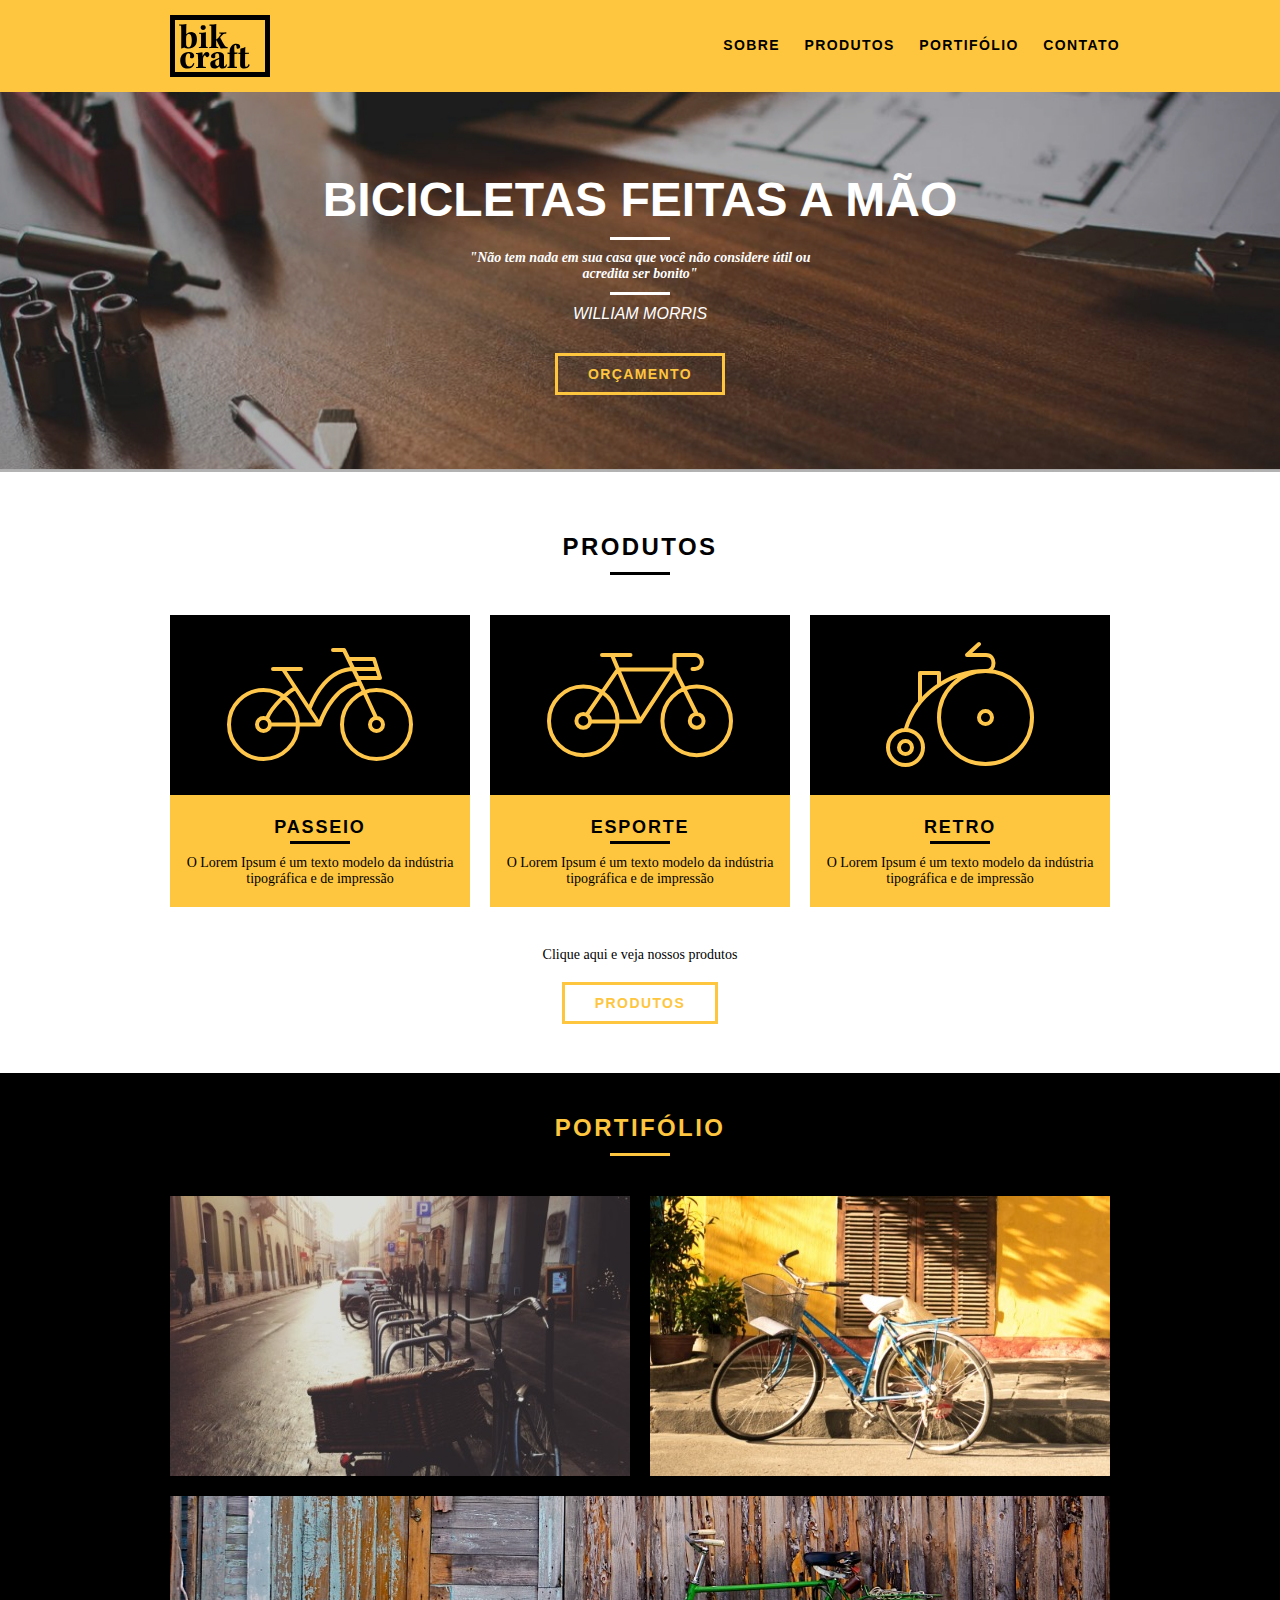
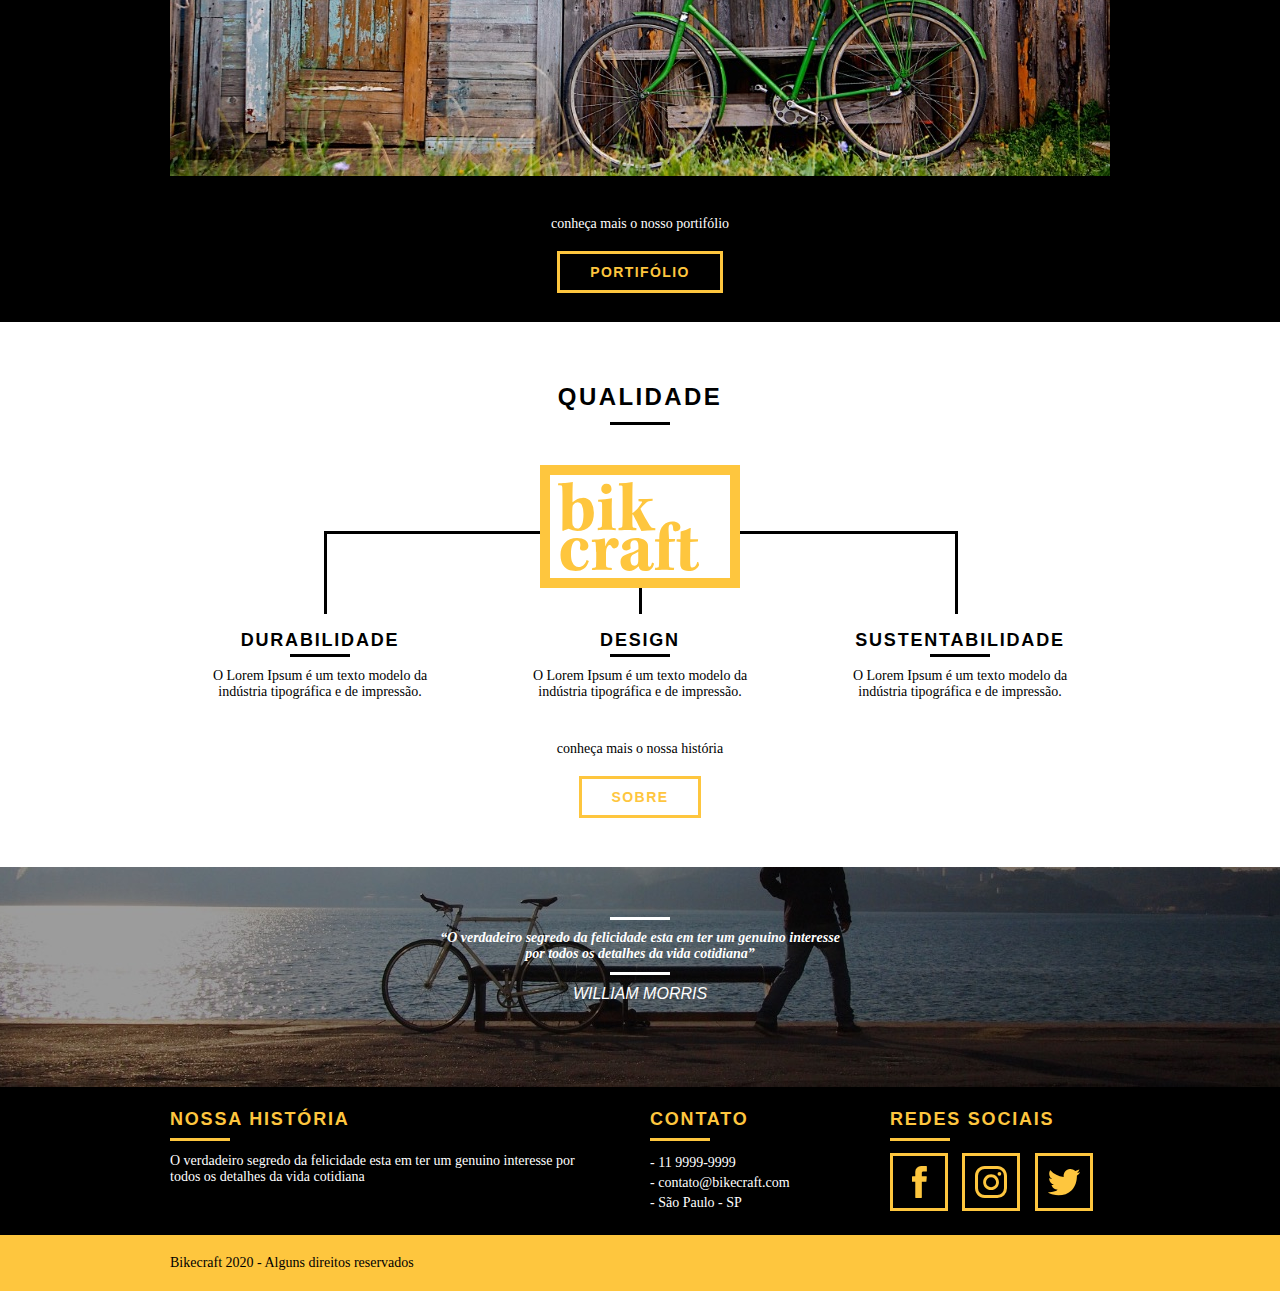
<file: index.html>
<!DOCTYPE html>
<html lang="pt-br">

<head>
  <meta charset="UTF-8">
  <meta name="viewport" content="width=device-width, initial-scale=1.0">
  <title>Bikecraft</title>
  <link rel="stylesheet" href="css/normalize.css">
  <link rel="stylesheet" href="css/reset.css">
  <link rel="stylesheet" href="css/grid.css">
  <link rel="stylesheet" href="css/style.css">
  <link rel="stylesheet" href="css/responsivo.css">
</head>

<body>

  <header class="header">
    <div class="container">
      <a href="index.html" class="grid-4">
        <img src="img/logo.svg" alt="Bikecraft">
      </a>
      <nav class="header_menu" class="grid-12">
        <ul>
          <li><a href="sobre.html">Sobre</a></li>
          <li><a href="produtos.html">Produtos</a></li>
          <li><a href="portfolio.html">Portifólio</a></li>
          <li><a href="contato.html">Contato</a></li>
        </ul>
      </nav>
    </div>
  </header>

  <section class="introducao">
    <div class="container">
      <h1>Bicicletas feitas a mão</h1>
      <blockquote class="coach-externo">
        <p>"Não tem nada em sua casa que você não considere útil ou acredita ser bonito"</p>
        <cite>WILLIAM MORRIS</cite>
      </blockquote>
      <a href="produtos.html" class="btn">ORÇAMENTO</a>
    </div>
  </section>

  <section class="produtos container">
    <h2 class="subtitulo"> Produtos </h2>
    <ul class="produtos_lista">
      <li class="grid-1-3">
        <div class="produtos_icone">
          <img src="img/produtos/passeio.svg" alt="Bikecraft passeio">
        </div>
        <h3>Passeio</h3>
        <p>O Lorem Ipsum é um texto modelo da indústria tipográfica e de impressão</p>
      </li>

      <li class="grid-1-3">
        <div class="produtos_icone">
          <img src="img/produtos/esporte.svg" alt="Bikecraft esporte">
        </div>
        <h3>Esporte</h3>
        <p>O Lorem Ipsum é um texto modelo da indústria tipográfica e de impressão</p>
      </li>

      <li class="grid-1-3">
        <div class="produtos_icone">
          <img src="img/produtos/retro.svg" alt="Bikecraft retro">
        </div>
        <h3>retro</h3>
        <p>O Lorem Ipsum é um texto modelo da indústria tipográfica e de impressão</p>
      </li>
    </ul>
    <div class="call">
      <p>Clique aqui e veja nossos produtos</p>
      <a href="produtos.html" class="btn btn-preto">Produtos</a>
    </div>
  </section>
  <!-- Fim Produtos -->
  <section class="portifolio">
    <div class="container">
      <h2 class="subtitulo">Portifólio</h2>
      <ul class="portifolio_lista">
        <li class="grid-8"><img src="img/portfolio/retro.jpg" alt="Bicicleta retrô"></li>
        <li class="grid-8"><img src="img/portfolio/passeio.jpg" alt="Bicicleta passeio"></li>
        <li class="grid-16"><img src="img/portfolio/esporte.jpg" alt="Bicicleta esporte"></li>
      </ul>
      <div class="call">
        <p>conheça mais o nosso portifólio</p>
        <a href="portfolio.html" class="btn">Portifólio</a>
      </div>
    </div>
  </section>
  <!-- Fim portifólio -->

  <section class="qualidade container">
    <h2 class="subtitulo">Qualidade </h2>
    <img src="img/bikcraft-qualidade.svg" alt="Bikecraft">
    <ul class="qualidade_lista">
      <li class="grid-1-3">
        <h3>Durabilidade</h3>
        <p>O Lorem Ipsum é um texto modelo da indústria tipográfica e de impressão. </p>
      </li>
      <li class="grid-1-3">
        <h3>Design</h3>
        <p>O Lorem Ipsum é um texto modelo da indústria tipográfica e de impressão. </p>
      </li>
      <li class="grid-1-3">
        <h3>Sustentabilidade</h3>
        <p>O Lorem Ipsum é um texto modelo da indústria tipográfica e de impressão. </p>
      </li>
    </ul>
    <div class="call">
      <p>conheça mais o nossa história</p>
      <a href="sobre.html" class="btn btn-preto">Sobre</a>
    </div>
  </section>
  <!-- Fim qualidade -->
  <section class="quebra">
    <blockquote class="container coach-externo">
      <p>“O verdadeiro segredo da felicidade esta em ter um genuino interesse por todos os detalhes da vida cotidiana”</p>
      <cite>WILLIAM MORRIS</cite>
    </blockquote>
  </section>

  <footer>
    <div class="footer">
      <div class="container">

        <div class="grid-8 footer_historia">
          <h3>Nossa História</h3>
          <p>O verdadeiro segredo da felicidade esta em ter um genuino interesse por todos os detalhes da vida cotidiana</p>
        </div>

        <div class="grid-4 footer_contato">
          <h3>Contato</h3>
          <ul>
            <li>- 11 9999-9999</li>
            <li>- contato@bikecraft.com</li>
            <li>- São Paulo - SP</li>
          </ul>
        </div>

        <div class="grid-4 footer_redes">
          <h3>Redes Sociais</h3>
          <ul>
            <li><a href="http://facebook.com" target="_blank"><img src="img/redes-sociais/facebook.svg" alt="facebook"></a></li>
            <li><a href="http://instagram.com" target="_blank"><img src="img/redes-sociais/instagram.svg" alt="instagram"></a></li>
            <li><a href="http://twitter.com" target="_blank"><img src="img/redes-sociais/twitter.svg" alt="twitter"></a></li>
          </ul>
        </div>
      </div>
    </div>

    <div class="copy">
      <div class="container">
        <p class="grid-16">Bikecraft 2020 - Alguns direitos reservados</p>
      </div>
    </div>
  </footer>
</body>

</html>
</file>
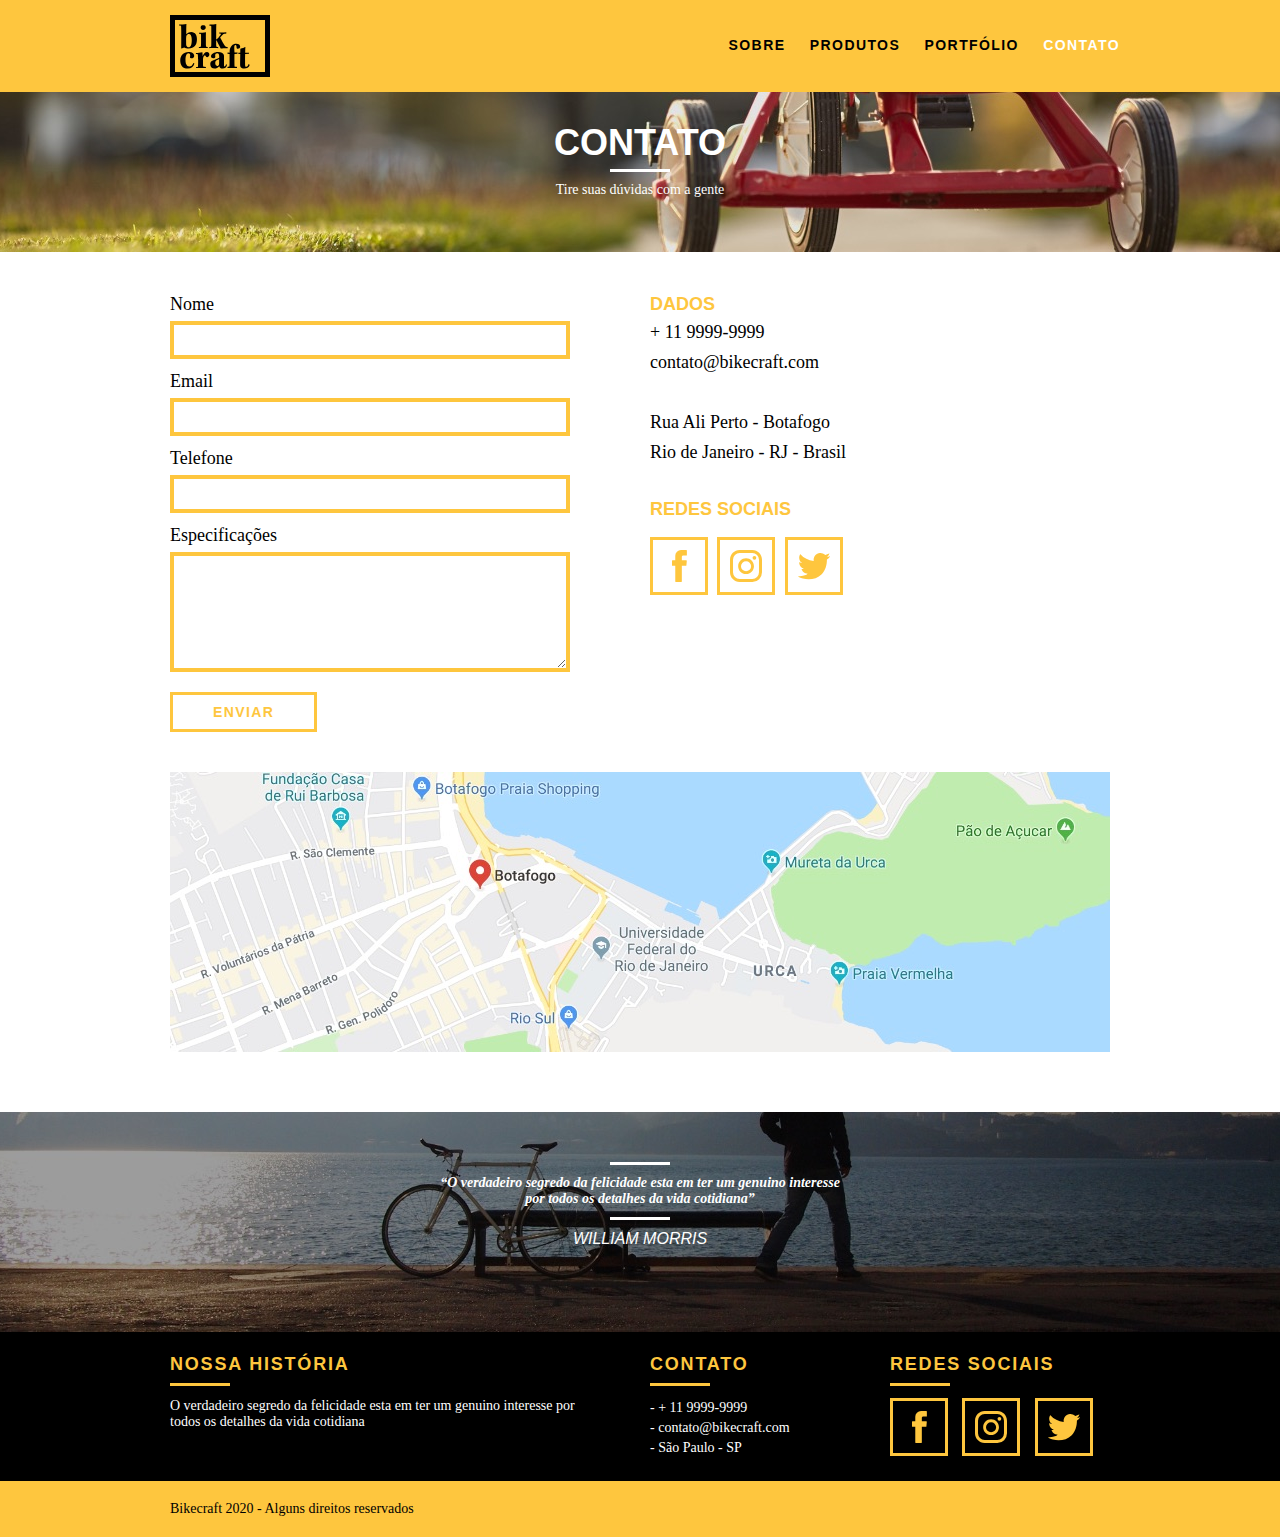
<file: contato.html>
<!DOCTYPE html>
<html lang="pt-br">

<head>
  <meta charset="UTF-8">
  <meta name="viewport" content="width=device-width, initial-scale=1.0">
  <title>Bikecraft - Contato</title>
  <link rel="stylesheet" href="css/normalize.css">
  <link rel="stylesheet" href="css/reset.css">
  <link rel="stylesheet" href="css/grid.css">
  <link rel="stylesheet" href="css/style.css">
  <link rel="stylesheet" href="css/contato.css">
  <link rel="stylesheet" href="css/responsivo.css">
</head>

<body>
  <header class="header">
    <div class="container">
      <a href="index.html" class="grid-4">
        <img src="img/logo.svg" alt="Bikecraft">
      </a>
      <nav class="header_menu" class="grid-12">
        <ul>
          <li><a href="sobre.html">Sobre</a></li>
          <li><a href="produtos.html">Produtos</a></li>
          <li><a href="portfolio.html">Portfólio</a></li>
          <li><a href="contato.html" class="menu_ativo">Contato</a></li>
        </ul>
      </nav>
    </div>
  </header>

  <section class="introducao_interna interna_contato">
    <div class="container">
      <h1>Contato</h1>
      <p>Tire suas dúvidas com a gente</p>
    </div>
  </section>

  <section class="contato container">
    <form id="form_orcamento" class="contato_form grid-8" action="">
      <label for="nome">Nome</label>
      <input type="text" id="nome">

      <label for="email">Email</label>
      <input type="text" id="email">

      <label for="telefone">Telefone</label>
      <input type="tel" id="telefone" pattern="[0-9]{3}-[0-9]{2}-[0-9]{3}">

      <label for="espec">Especificações</label>
      <textarea name="" id="espec" cols="30" rows="10"></textarea>

      <button type="submit" class="btn btn-preto">Enviar</button>
    </form>

    <div class="contato_dados grid-8">
      <h3>Dados</h3>
      <span>+ 11 9999-9999</span>
      <span>contato@bikecraft.com</span>
      <span>Rua Ali Perto - Botafogo </span>
      <span>Rio de Janeiro - RJ - Brasil </span>
      <h3>Redes Sociais</h3>
      <ul>
        <li><a href="http://facebook.com" target="_blank"><img src="img/redes-sociais/facebook.svg" alt="facebook"></a></li>
        <li><a href="http://instagram.com" target="_blank"><img src="img/redes-sociais/instagram.svg" alt="instagram"></a></li>
        <li><a href="http://twitter.com" target="_blank"><img src="img/redes-sociais/twitter.svg" alt="twitter"></a></li>
      </ul>
    </div>
    </div>
  </section>

  <section class="container contato_mapa">
    <a href="http://google.com" target="_blank" class="grid-16"> <img src="img/endereco-bikcraft.jpg" alt="Endereço da Bikecraft"></a>
  </section>

  <!--  -->
  <section class="quebra">
    <blockquote class="coach-externo container">
      <p>“O verdadeiro segredo da felicidade esta em ter um genuino interesse por todos os detalhes da vida cotidiana”</p>
      <cite>WILLIAM MORRIS</cite>
    </blockquote>
  </section>

  <footer>
    <div class="footer">
      <div class="container">

        <div class="grid-8 footer_historia">
          <h3>Nossa História</h3>
          <p>O verdadeiro segredo da felicidade esta em ter um genuino interesse por todos os detalhes da vida cotidiana</p>
        </div>

        <div class="grid-4 footer_contato">
          <h3>Contato</h3>
          <ul>
            <li>- + 11 9999-9999</li>
            <li>- contato@bikecraft.com</li>
            <li>- São Paulo - SP</li>
          </ul>
        </div>

        <div class="grid-4 footer_redes">
          <h3>Redes Sociais</h3>
          <ul>
            <li><a href="http://facebook.com" target="_blank"><img src="img/redes-sociais/facebook.svg" alt="facebook"></a></li>
            <li><a href="http://instagram.com" target="_blank"><img src="img/redes-sociais/instagram.svg" alt="instagram"></a></li>
            <li><a href="http://twitter.com" target="_blank"><img src="img/redes-sociais/twitter.svg" alt="twitter"></a></li>
          </ul>
        </div>
      </div>
    </div>

    <div class="copy">
      <div class="container">
        <p class="grid-16">Bikecraft 2020 - Alguns direitos reservados</p>
      </div>
    </div>
  </footer>
</body>

</html>
</file>
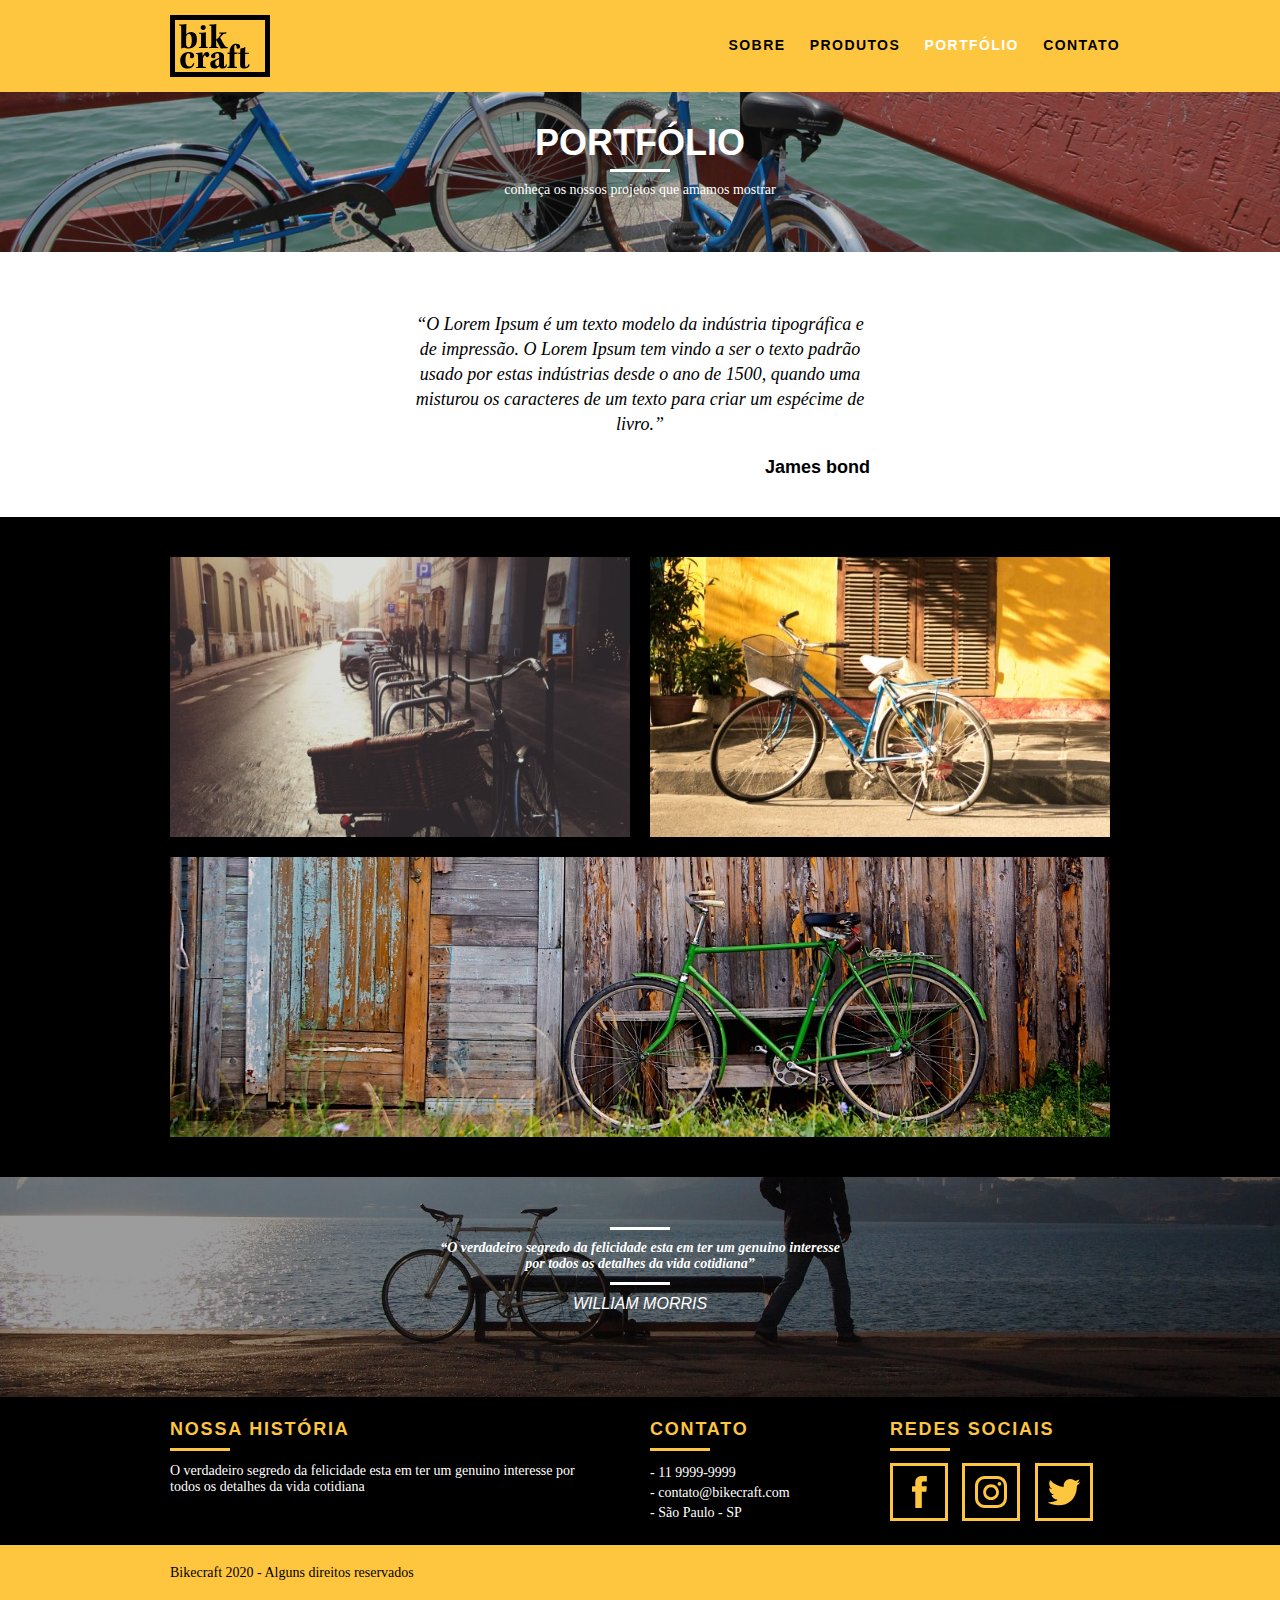
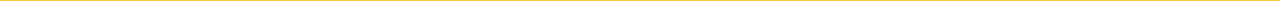
<file: portfolio.html>
<!DOCTYPE html>
<html lang="pt-br">

<head>
  <meta charset="UTF-8">
  <meta name="viewport" content="width=device-width, initial-scale=1.0">
  <title>Bikecraft - Portifólio</title>
  <link rel="stylesheet" href="css/normalize.css">
  <link rel="stylesheet" href="css/reset.css">
  <link rel="stylesheet" href="css/grid.css">
  <link rel="stylesheet" href="css/style.css">
  <link rel="stylesheet" href="css/portfolio.css">
</head>

<body>
  <header class="header">
    <div class="container">
      <a href="index.html" class="grid-4">
        <img src="img/logo.svg" alt="Bikecraft">
      </a>
      <nav class="header_menu" class="grid-12">
        <ul>
          <li><a href="sobre.html">Sobre</a></li>
          <li><a href="produtos.html">Produtos</a></li>
          <li><a href="portfolio.html" class="menu_ativo">Portfólio</a></li>
          <li><a href="contato.html">Contato</a></li>
        </ul>
      </nav>
    </div>
  </header>

  <section class="introducao_interna interna_portifolio">
    <div class="container">
      <h1>Portfólio</h1>
      <p>conheça os nossos projetos que amamos mostrar</p>
    </div>
  </section>
  <section class="container">
    <blockquote class="quote_clientes">
      <p>“O Lorem Ipsum é um texto modelo da indústria tipográfica e de impressão. O Lorem Ipsum tem vindo a ser o texto padrão usado por estas indústrias desde o ano de 1500, quando uma misturou os caracteres de um texto para criar um espécime de livro.”</p>
      <cite>James bond</cite>
    </blockquote>
  </section>

  <section class="portifolio">
    <div class="container">
      <ul class="portifolio_lista">
        <li class="grid-8"><img src="img/portfolio/retro.jpg" alt="Bicicleta retrô"></li>
        <li class="grid-8"><img src="img/portfolio/passeio.jpg" alt="Bicicleta passeio"></li>
        <li class="grid-16"><img src="img/portfolio/esporte.jpg" alt="Bicicleta esporte"></li>
      </ul>
  </section>

  <section class="quebra">
    <blockquote class="coach-externo container">
      <p>“O verdadeiro segredo da felicidade esta em ter um genuino interesse por todos os detalhes da vida cotidiana”</p>
      <cite>WILLIAM MORRIS</cite>
    </blockquote>
  </section>

  <footer>
    <div class="footer">
      <div class="container">

        <div class="grid-8 footer_historia">
          <h3>Nossa História</h3>
          <p>O verdadeiro segredo da felicidade esta em ter um genuino interesse por todos os detalhes da vida cotidiana</p>
        </div>

        <div class="grid-4 footer_contato">
          <h3>Contato</h3>
          <ul>
            <li>- 11 9999-9999</li>
            <li>- contato@bikecraft.com</li>
            <li>- São Paulo - SP</li>
          </ul>
        </div>

        <div class="grid-4 footer_redes">
          <h3>Redes Sociais</h3>
          <ul>
            <li><a href="http://facebook.com" target="_blank"><img src="img/redes-sociais/facebook.svg" alt="facebook"></a></li>
            <li><a href="http://instagram.com" target="_blank"><img src="img/redes-sociais/instagram.svg" alt="instagram"></a></li>
            <li><a href="http://twitter.com" target="_blank"><img src="img/redes-sociais/twitter.svg" alt="twitter"></a></li>
          </ul>
        </div>
      </div>
    </div>

    <div class="copy">
      <div class="container">
        <p class="grid-16">Bikecraft 2020 - Alguns direitos reservados</p>
      </div>
    </div>
  </footer>
</body>

</html>
</file>
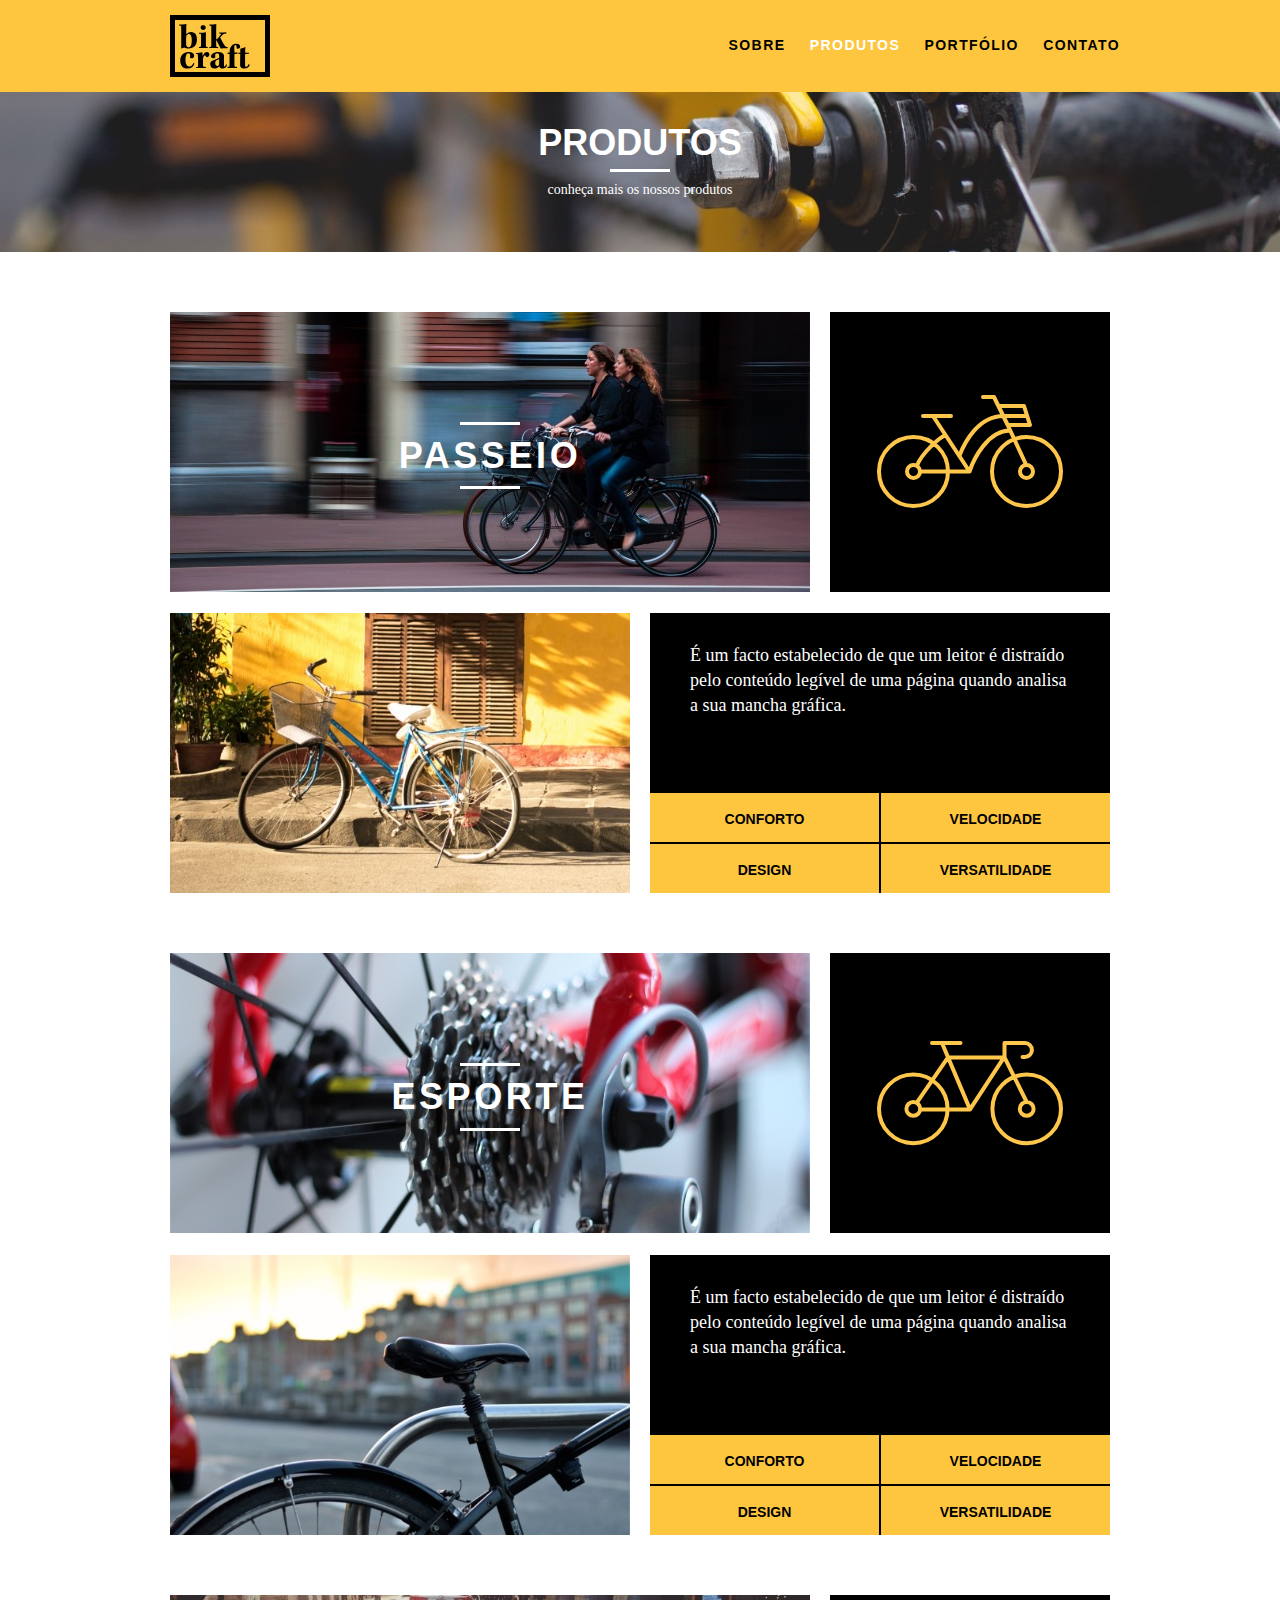
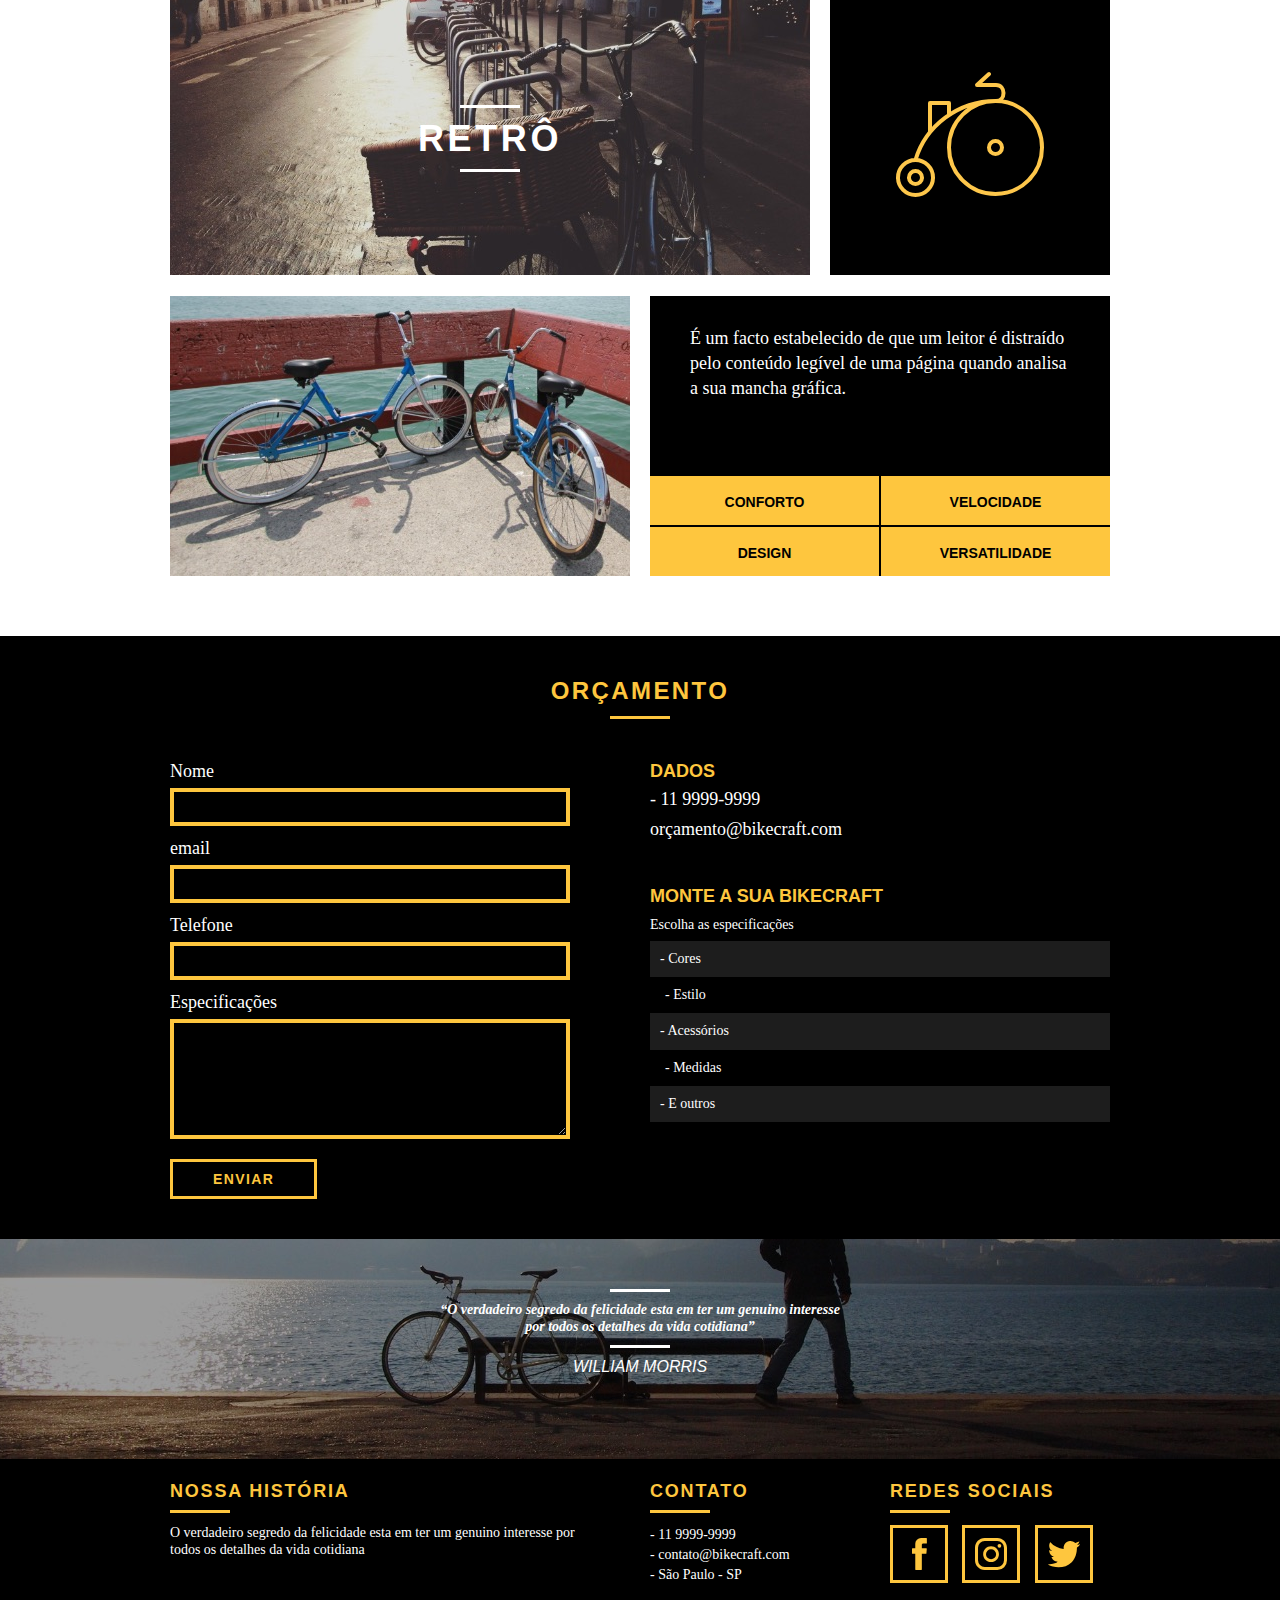
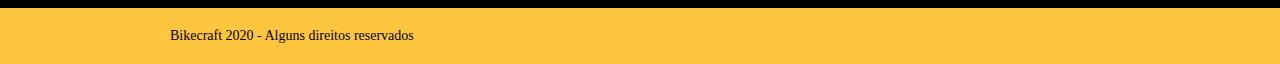
<file: produtos.html>
<!DOCTYPE html>
<html lang="pt-br">

<head>
  <meta charset="UTF-8">
  <meta name="viewport" content="width=device-width, initial-scale=1.0">
  <title>Bikecraft - Produtos</title>
  <link rel="stylesheet" href="css/normalize.css">
  <link rel="stylesheet" href="css/reset.css">
  <link rel="stylesheet" href="css/grid.css">
  <link rel="stylesheet" href="css/style.css">
  <link rel="stylesheet" href="css/produtos.css">
  <link rel="stylesheet" href="css/responsivo.css">
</head>

<body>
  <header class="header">
    <div class="container">
      <a href="index.html" class="grid-4">
        <img src="img/logo.svg" alt="Bikecraft">
      </a>
      <nav class="header_menu" class="grid-12">
        <ul>
          <li><a href="sobre.html">Sobre</a></li>
          <li><a href="produtos.html" class="menu_ativo">Produtos</a></li>
          <li><a href="portfolio.html">Portfólio</a></li>
          <li><a href="contato.html">Contato</a></li>
        </ul>
      </nav>
    </div>
  </header>

  <section class="introducao_interna interna_produtos">
    <div class="container">
      <h1>Produtos</h1>
      <p>conheça mais os nossos produtos</p>
    </div>
  </section>
  <section class="container produto_item">
    <div class="grid-11"><img src="img/produtos/bikcraft-passeio-1.jpg" alt="Bikecraft passeio">
      <h2>Passeio</h2>
    </div>
    <div class="grid-5 produto_icone"><img src="img/produtos/passeio.svg" alt="Passeio icone">
    </div>
    <div class="grid-8">
      <img src="img/produtos/bikcraft-passeio-2.jpg" alt="Bikecraft passeio">
    </div>
    <div class="grid-8 produto_info">
      <p>É um facto estabelecido de que um leitor é distraído pelo conteúdo legível de uma página quando analisa a sua mancha gráfica.</p>
      <ul>
        <li>conforto</li>
        <li>velocidade</li>
        <li>Design</li>
        <Li>Versatilidade</Li>
      </ul>
    </div>
  </section>
  <!--  -->
  <section class="container produto_item">
    <div class="grid-11"><img src="img/produtos/bikcraft-esporte-1.jpg" alt="Bikecraft esporte">
      <h2>Esporte</h2>
    </div>
    <div class="grid-5 produto_icone"><img src="img/produtos/esporte.svg" alt="Esporte icone">
    </div>
    <div class="grid-8">
      <img src="img/produtos/bikcraft-esporte-2.jpg" alt="Bikecraft esporte">
    </div>
    <div class="grid-8 produto_info">
      <p>É um facto estabelecido de que um leitor é distraído pelo conteúdo legível de uma página quando analisa a sua mancha gráfica.</p>
      <ul>
        <li>conforto</li>
        <li>velocidade</li>
        <li>Design</li>
        <Li>Versatilidade</Li>
      </ul>
    </div>
  </section>

  <section class="container produto_item">
    <div class="grid-11"><img src="img/produtos/bikcraft-retro-1.jpg" alt="Bikecraft retrô">
      <h2>Retrô</h2>
    </div>
    <div class="grid-5 produto_icone"><img src="img/produtos/retro.svg" alt="Retrô icone">
    </div>
    <div class="grid-8">
      <img src="img/produtos/bikcraft-retro-2.jpg" alt="Bikecraft Retrô">
    </div>
    <div class="grid-8 produto_info">
      <p>É um facto estabelecido de que um leitor é distraído pelo conteúdo legível de uma página quando analisa a sua mancha gráfica.</p>
      <ul>
        <li>conforto</li>
        <li>velocidade</li>
        <li>Design</li>
        <Li>Versatilidade</Li>
      </ul>
    </div>
  </section>
  <section class="orcamento">
    <div class="container">
      <h2 class="subtitulo">Orçamento</h2>
      <form id="form_orcamento" class="form grid-8" action="">
        <label for="nome">Nome</label>
        <input type="text" id="nome">

        <label for="email">email</label>
        <input type="text" id="email">

        <label for="telefone">Telefone</label>
        <input type="" id="telefone">

        <label for="espec">Especificações</label>
        <textarea name="" id="espec" cols="30" rows="10"></textarea>

        <button type="submit" class="btn">Enviar</button>

      </form>

      <div class="orcamento_dados grid-8">
        <h3>Dados</h3>
        <span>- 11 9999-9999</span>
        <span class="email">orçamento@bikecraft.com</span>
        <h3>Monte a sua Bikecraft</h3>
        <p>Escolha as especificações</p>
        <ul>
          <li>- Cores</li>
          <li>- Estilo</li>
          <li>- Acessórios </li>
          <li>- Medidas</li>
          <Li>- E outros</Li>
        </ul>
      </div>
    </div>

  </section>

  <section class="quebra">
    <blockquote class="coach-externo container">
      <p>“O verdadeiro segredo da felicidade esta em ter um genuino interesse por todos os detalhes da vida cotidiana”</p>
      <cite>WILLIAM MORRIS</cite>
    </blockquote>
  </section>

  <footer>
    <div class="footer">
      <div class="container">

        <div class="grid-8 footer_historia">
          <h3>Nossa História</h3>
          <p>O verdadeiro segredo da felicidade esta em ter um genuino interesse por todos os detalhes da vida cotidiana</p>
        </div>

        <div class="grid-4 footer_contato">
          <h3>Contato</h3>
          <ul>
            <li>- 11 9999-9999</li>
            <li>- contato@bikecraft.com</li>
            <li>- São Paulo - SP</li>
          </ul>
        </div>

        <div class="grid-4 footer_redes">
          <h3>Redes Sociais</h3>
          <ul>
            <li><a href="http://facebook.com" target="_blank"><img src="img/redes-sociais/facebook.svg" alt="facebook"></a></li>
            <li><a href="http://instagram.com" target="_blank"><img src="img/redes-sociais/instagram.svg" alt="instagram"></a></li>
            <li><a href="http://twitter.com" target="_blank"><img src="img/redes-sociais/twitter.svg" alt="twitter"></a></li>
          </ul>
        </div>
      </div>
    </div>

    <div class="copy">
      <div class="container">
        <p class="grid-16">Bikecraft 2020 - Alguns direitos reservados</p>
      </div>
    </div>
  </footer>
</body>

</html>
</file>
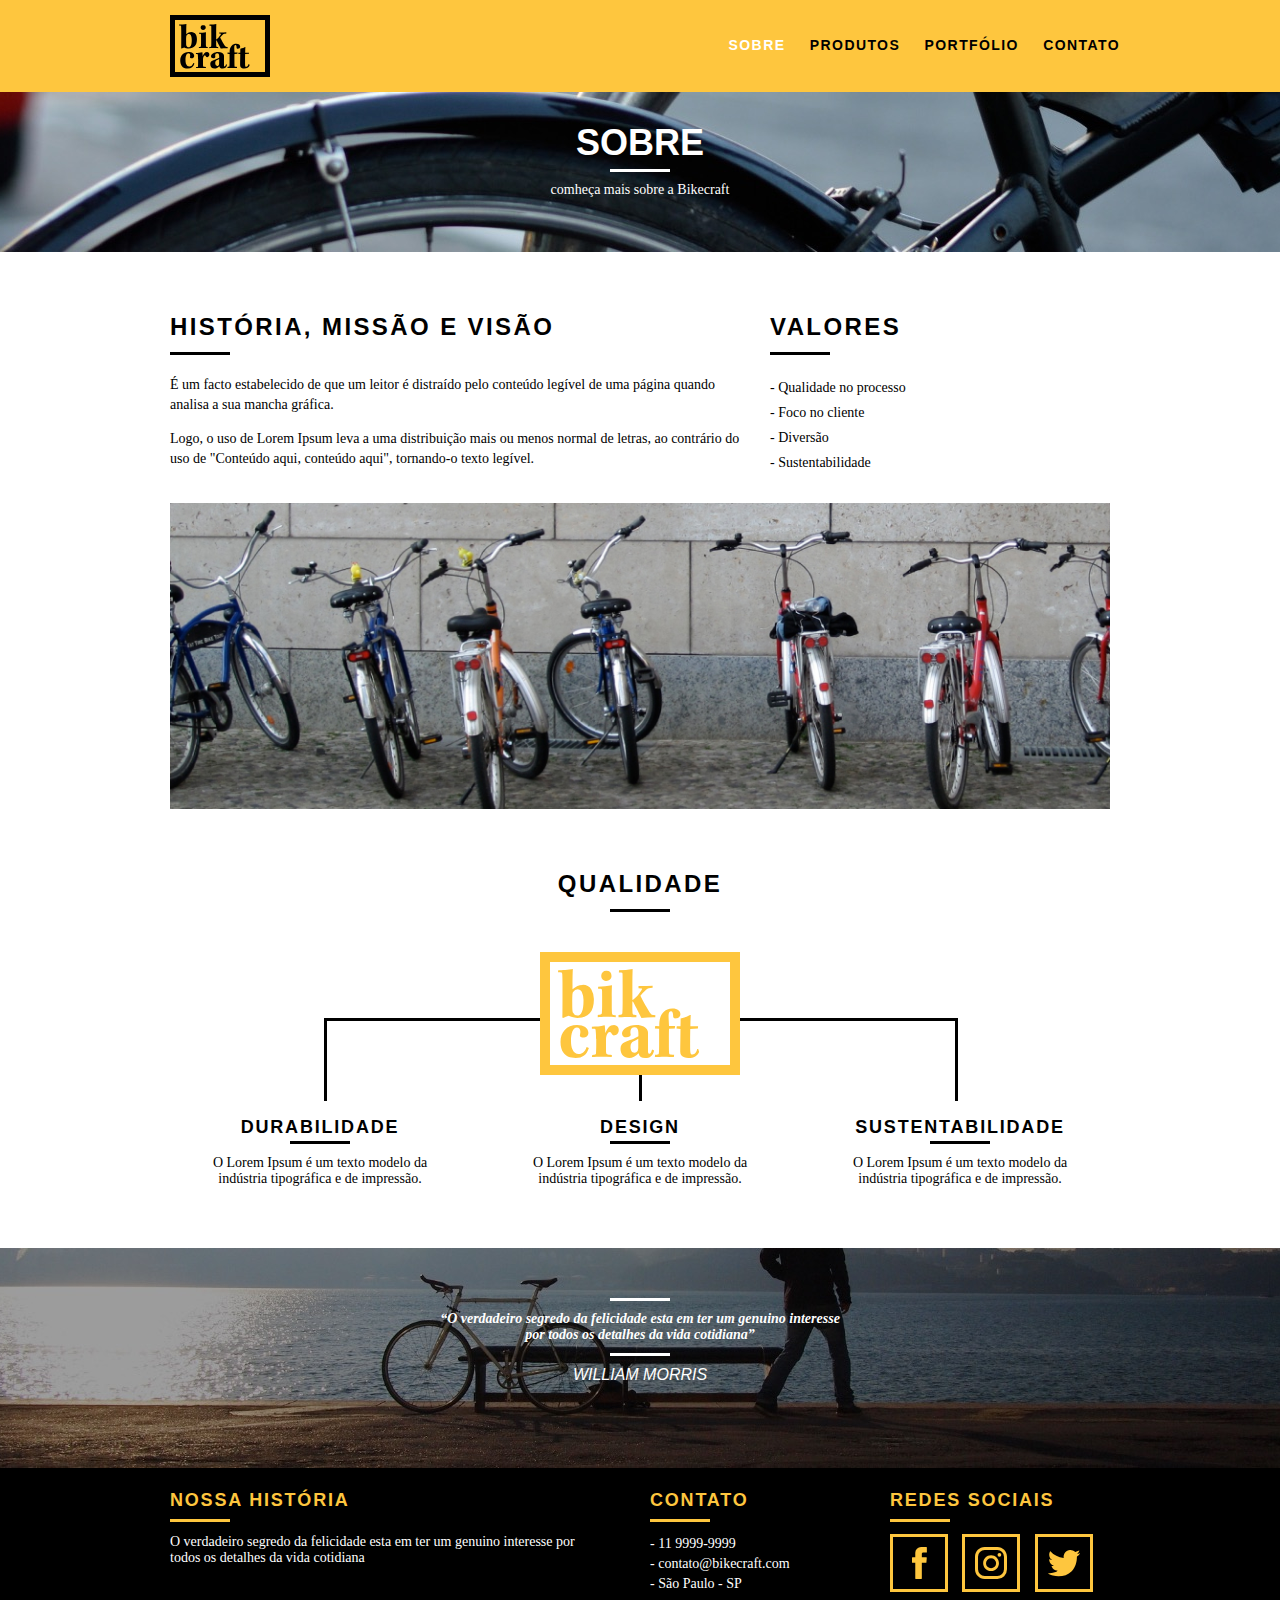
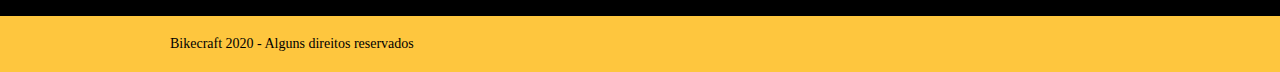
<file: sobre.html>
<!DOCTYPE html>
<html lang="pt-br">

<head>
  <meta charset="UTF-8">
  <meta name="viewport" content="width=device-width, initial-scale=1.0">
  <title>Bikecraft - Sobre</title>
  <link rel="stylesheet" href="css/normalize.css">
  <link rel="stylesheet" href="css/reset.css">
  <link rel="stylesheet" href="css/grid.css">
  <link rel="stylesheet" href="css/style.css">
  <link rel="stylesheet" href="css/sobre.css">
  <link rel="stylesheet" href="css/responsivo.css">
</head>

<body>
  <header class="header">
    <div class="container">
      <a href="index.html" class="grid-4">
        <img src="img/logo.svg" alt="Bikecraft">
      </a>
      <nav class="header_menu" class="grid-12">
        <ul>
          <li><a href="sobre.html" class="menu_ativo">Sobre</a></li>
          <li><a href="produtos.html">Produtos</a></li>
          <li><a href="portfolio.html">Portfólio</a></li>
          <li><a href="contato.html">Contato</a></li>
        </ul>
      </nav>
    </div>
  </header>

  <section class="introducao_interna interna_sobre">
    <div class="container">
      <h1>Sobre</h1>
      <p>comheça mais sobre a Bikecraft</p>
    </div>
  </section>
  <section class="missao_sobre">
    <div class="container">
      <div class="grid-10">
        <h2 class="subtitulo-interno">História, Missão e Visão</h2>
        <p>É um facto estabelecido de que um leitor é distraído pelo conteúdo legível de uma página quando analisa a sua mancha gráfica. </p>
        <p>Logo, o uso de Lorem Ipsum leva a uma distribuição mais ou menos normal de letras, ao contrário do uso de "Conteúdo aqui, conteúdo aqui", tornando-o texto legível.</p>
      </div>
      <div class="grid-6">
        <h2 class="subtitulo-interno"> Valores </h2>
        <ul>
          <li>- Qualidade no processo</li>
          <li>- Foco no cliente</li>
          <li>- Diversão</li>
          <li>- Sustentabilidade</li>
        </ul>
      </div>
      <div class="grid-16 foto-equipe">
        <img src="img/equipe-bikecraft.jpg" alt="Equipe Bikecraft">
      </div>

    </div>
  </section>

  <section class="qualidade container">
    <h2 class="subtitulo">Qualidade </h2>
    <img src="img/bikcraft-qualidade.svg" alt="Bikecraft">
    <ul class="qualidade_lista">
      <li class="grid-1-3">
        <h3>Durabilidade</h3>
        <p>O Lorem Ipsum é um texto modelo da indústria tipográfica e de impressão. </p>
      </li>
      <li class="grid-1-3">
        <h3>Design</h3>
        <p>O Lorem Ipsum é um texto modelo da indústria tipográfica e de impressão. </p>
      </li>
      <li class="grid-1-3">
        <h3>Sustentabilidade</h3>
        <p>O Lorem Ipsum é um texto modelo da indústria tipográfica e de impressão. </p>
      </li>
    </ul>
  </section>

  <!-- Fim qualidade -->
  <section class="quebra">
    <blockquote class="coach-externo container">
      <p>“O verdadeiro segredo da felicidade esta em ter um genuino interesse por todos os detalhes da vida cotidiana”</p>
      <cite>WILLIAM MORRIS</cite>
    </blockquote>
  </section>

  <footer>
    <div class="footer">
      <div class="container">

        <div class="grid-8 footer_historia">
          <h3>Nossa História</h3>
          <p>O verdadeiro segredo da felicidade esta em ter um genuino interesse por todos os detalhes da vida cotidiana</p>
        </div>

        <div class="grid-4 footer_contato">
          <h3>Contato</h3>
          <ul>
            <li>- 11 9999-9999</li>
            <li>- contato@bikecraft.com</li>
            <li>- São Paulo - SP</li>
          </ul>
        </div>

        <div class="grid-4 footer_redes">
          <h3>Redes Sociais</h3>
          <ul>
            <li><a href="http://facebook.com" target="_blank"><img src="img/redes-sociais/facebook.svg" alt="facebook"></a></li>
            <li><a href="http://instagram.com" target="_blank"><img src="img/redes-sociais/instagram.svg" alt="instagram"></a></li>
            <li><a href="http://twitter.com" target="_blank"><img src="img/redes-sociais/twitter.svg" alt="twitter"></a></li>
          </ul>
        </div>
      </div>
    </div>

    <div class="copy">
      <div class="container">
        <p class="grid-16">Bikecraft 2020 - Alguns direitos reservados</p>
      </div>
    </div>
  </footer>
</body>

</html>
</file>
<file: css/grid.css>
*,
*:before,
*:after {
  -webkit-box-sizing: border-box;
  -moz-box-sizing: border-box;
  box-sizing: border-box;
}

.container {
  width: 960px;
  margin: 0 auto;
  padding: 0px;
  position: relative;
}

.container:after,
.container:before {
  content: " ";
  display: table;
}

.container:after {
  clear: both;
}

.grid-1,
.grid-2,
.grid-3,
.grid-4,
.grid-5,
.grid-6,
.grid-7,
.grid-8,
.grid-9,
.grid-10,
.grid-11,
.grid-12,
.grid-13,
.grid-14,
.grid-15,
.grid-16,
.grid-1-3 {
  float: left;
  margin-left: 10px;
  margin-right: 10px;
}

.grid-1 {
  width: 40px;
}
.grid-2 {
  width: 100px;
}
.grid-3 {
  width: 160px;
}
.grid-4 {
  width: 220px;
}
.grid-5 {
  width: 280px;
}
.grid-6 {
  width: 340px;
}
.grid-7 {
  width: 400px;
}
.grid-8 {
  width: 460px;
}
.grid-9 {
  width: 520px;
}
.grid-10 {
  width: 580px;
}
.grid-11 {
  width: 640px;
}
.grid-12 {
  width: 700px;
}
.grid-13 {
  width: 760px;
}
.grid-14 {
  width: 820px;
}
.grid-15 {
  width: 880px;
}
.grid-16 {
  width: 940px;
}
.grid-1-3 {
  width: 300px;
}

@media only screen and (min-width: 788px) and (max-width: 979px) {
  .container {
    width: 768px;
  }

  .grid-1 {
    width: 28px;
  }
  .grid-2 {
    width: 76px;
  }
  .grid-3 {
    width: 124px;
  }
  .grid-4 {
    width: 172px;
  }
  .grid-5 {
    width: 220px;
  }
  .grid-6 {
    width: 268px;
  }
  .grid-7 {
    width: 316px;
  }
  .grid-8 {
    width: 364px;
  }
  .grid-9 {
    width: 412px;
  }
  .grid-10 {
    width: 460px;
  }
  .grid-11 {
    width: 508px;
  }
  .grid-12 {
    width: 556px;
  }
  .grid-13 {
    width: 604px;
  }
  .grid-14 {
    width: 652px;
  }
  .grid-15 {
    width: 700px;
  }
  .grid-16 {
    width: 748px;
  }
  .grid-1-3 {
    width: 236px;
  }
}
@media only screen and (max-width: 787px) {
  .container {
    width: 300px;
  }

  .grid-1,
  .grid-2,
  .grid-3,
  .grid-4,
  .grid-5,
  .grid-6,
  .grid-7,
  .grid-8,
  .grid-9,
  .grid-10,
  .grid-11,
  .grid-12,
  .grid-13,
  .grid-14,
  .grid-15,
  .grid-16,
  .grid-1-3 {
    width: 300px;
    margin: 0 0 20px 0;
    float: none;
  }
}
</file>
<file: css/style.css>
/* Estilos gerais */
body {
  font-family: Arial, Helvetica, sans-serif;
}
p {
  font-family: Georgia, "Times New Roman", serif;
  font-size: 14px;
}
img {
  display: block;
  max-width: 100%;
}

.btn {
  border: 3px solid #fec63e;
  padding: 10px 30px;
  color: #fec63e;
  font-size: 14px;
  line-height: 20px;
  text-transform: uppercase;
  letter-spacing: 0.1em;
  font-weight: bold;
}

.btn:hover {
  color: #fff;
  border-color: #fff;
}
.btn-preto:hover {
  color: #000;
  border-color: #000;
}

.subtitulo {
  font-size: 24px;
  font-weight: bold;
  line-height: 30px;
  letter-spacing: 0.1em;
  color: #000;
  text-transform: uppercase;
  text-align: center;
  margin-bottom: 40px;
}

.subtitulo:after {
  content: "";
  display: block;
  width: 60px;
  height: 3px;
  background: #000;
  margin: 10px auto;
}
.subtitulo-interno {
  font-size: 24px;
  font-weight: bold;
  line-height: 30px;
  letter-spacing: 0.1em;
  color: #000;
  text-transform: uppercase;
  margin-bottom: 20px;
}

.subtitulo-interno:after {
  content: "";
  display: block;
  width: 60px;
  height: 3px;
  background: #000;
  margin: 10px 0;
}
.call p {
  padding-bottom: 10px;
}
/* Header */
.header {
  top: 0%;
  position: fixed;
  width: 100%;
  background-color: #fec63e;
  padding: 15px 0;
  z-index: 10;
}

.header_menu {
  text-align: right;
}

.header_menu ul li {
  display: inline-block;
  margin-left: 20px;
  margin-top: 20px;
}

.header_menu ul li a {
  color: #000;
  font-weight: bold;
  text-transform: uppercase;
  letter-spacing: 0.1em;
  font-size: 14px;
  line-height: 20px;
  padding: 10px 0;
}
.header_menu ul li a:hover {
  color: #fff;
}
.header_menu ul li a.menu_ativo {
  color: #fff;
}
/* Introdução interna */
.introducao_interna {
  width: 100%;
  margin-top: 92px;
  height: 160px;
  text-align: center;
  color: #fff;
  padding-top: 30px;
}
.introducao_interna h1 {
  font-size: 36px;
  color: white;
  font-weight: bold;
  text-transform: uppercase;
}
.introducao_interna h1:after {
  content: "";
  display: block;
  width: 60px;
  height: 3px;
  background: #fff;
  margin: 6px auto 10px auto;
}
/* Introdução  principal*/

.introducao {
  width: 100%;
  height: 380px;
  background: url("../img/bg-intro.jpg") no-repeat center;
  background-size: cover;
  margin-top: 92px;
  text-align: center;
  padding-top: 80px;
}

.introducao h1 {
  font-size: 48px;
  color: white;
  font-weight: bold;
  text-transform: uppercase;
}

.coach-externo {
  max-width: 360px;
  margin: 0 auto;
  color: white;
  margin-bottom: 40px;
  display: flex;
  flex-direction: column;
  align-items: center;
}

.coach-externo p {
  font-style: italic;
  font-weight: bold;
  text-align: center;
}
.coach-externo p:before {
  content: "";
  display: block;
  width: 60px;
  height: 3px;
  background: #fff;
  margin: 10px auto;
}
.coach-externo p:after {
  content: "";
  display: block;
  width: 60px;
  height: 3px;
  background: #fff;
  margin: 10px auto;
}
.coach-externo blockquote cite {
  font-style: normal;
  font-weight: bold;
  font-size: 14px;
  letter-spacing: 0.1em;
  text-align: center;
}

/* produtos */

.produtos {
  padding: 60px 0px;
}

.produtos_lista li {
  background: #fec63e;
  text-align: center;
}
.produtos_lista li h3 {
  font-weight: bold;
  font-size: 18px;
  line-height: 25px;
  text-transform: uppercase;
  letter-spacing: 0.1em;
  margin-top: 20px;
}
.produtos_lista li h3:after {
  content: "";
  display: block;
  width: 60px;
  height: 3px;
  background: #000;
  margin: 1px auto;
}
.produtos_lista li p {
  padding: 10px 10px 20px 10px;
}
.produtos_icone {
  background: #000;
  padding: 20px 50px;
}

.call {
  text-align: center;
  padding-top: 40px;
  clear: both;
}
.call p {
  margin-bottom: 20px;
}

/* Portifolio */
.portifolio {
  width: 100%;
  background: #000;
  padding: 40px 0;
}
.portifolio .subtitulo {
  color: #fec63e;
}
.portifolio .subtitulo:after {
  background-color: #fec63e;
  content: "";
  display: block;
  width: 60px;
  height: 3px;
  margin: 10px auto;
}

.portifolio_lista li:last-child {
  margin-top: 20px;
}

.portifolio .call p {
  color: #fff;
}

/* Qualidade */

.qualidade {
  padding: 60px 0;
}
.qualidade:after {
  content: "";
  width: 634px;
  height: 83px;
  display: block;
  background: url("../img/linhas.svg") no-repeat center;
  position: absolute;
  top: 209px;
  right: 162px;
  z-index: -1;
}
.qualidade img {
  margin: 0 auto;
}
.qualidade_lista {
  padding-top: 20px;
  overflow: hidden;
  /* clear fix */
}
.qualidade_lista p {
  padding-top: 10px;
}
.qualidade_lista li {
  text-align: center;
  padding: 0 40px;
}
.qualidade_lista li h3 {
  font-weight: bold;
  font-size: 18px;
  line-height: 25px;
  text-transform: uppercase;
  letter-spacing: 0.1em;
  margin-top: 20px;
}
.qualidade_lista li h3:after {
  content: "";
  display: block;
  width: 60px;
  height: 3px;
  background: #000;
  margin: 1px auto;
}

/* Quebra */
.quebra {
  width: 100%;
  height: 220px;
  background: url("../img/bg-footer.jpg") no-repeat center;
  background-size: cover;
  padding-top: 40px;
}
.quebra .coach-externo {
  max-width: 400px;
}
/* footer */
.footer {
  width: 100%;
  background: #000;
  color: #fff;
  padding: 20px 0;
}

.footer h3 {
  font-size: 18px;
  line-height: 25px;
  color: #fec63e;
  text-transform: uppercase;
  font-weight: bold;
  letter-spacing: 0.1em;
}

.footer h3:after {
  content: "";
  display: block;
  width: 60px;
  height: 3px;
  background-color: #fec63e;
  margin: 6px 0 12px 0;
}
.footer_historia {
  padding-right: 40px;
}

.footer_contato ul li {
  font-size: 14px;
  line-height: 20px;
  font-family: Georgia, "Times New Roman", Times, serif;
}

.footer_redes ul li {
  display: inline-block;
  margin-right: 10px;
}
.footer_redes ul li a {
  border: 3px solid #fec63e;
  display: block;
  padding: 10px;
}
.footer_redes ul li a:hover {
  border-color: #fff;
}

.copy {
  width: 100%;
  background-color: #fec63e;
  padding: 20px 0px;
}
</file>
<file: css/responsivo.css>
/* Estilo para tablet */
@media only screen and (min-width: 788px) and (max-width: 979px) {
}

/* Estilo para smartphone */
@media only screen and (max-width: 787px) {
  /* Header */
  .header {
    position: relative;
    padding-bottom: 10px;
  }
  .header img {
    margin: 0 auto 10px;
  }
  .header_menu {
    text-align: center;
  }

  .header_menu ul li {
    margin: 3px;
  }
  .header_menu ul li a {
    border: 4px solid #000;
    width: 140px;
    display: block;
    float: left;
  }

  .header_menu ul li a:hover {
    border-color: #fff;
  }
  .header_menu ul li a.menu_ativo {
    color: #fff;
    border-color: #fff;
  }
  /* Introdução */
  .introducao {
    margin-top: 0px;
    padding-top: 20px;
    background: url("../img/bg-mobile.jpg") no-repeat center;
    background-size: cover;
  }
  /* Introdução interna */
  .introducao_interna {
    margin-top: 0px;
  }
}

/* Sobre */
.missao_sobre p {
  font-size: 14px;
  line-height: 20px;
  padding-right: 0px;
}
.missao_sobre ul li {
  font-size: 14px;
  line-height: 25px;
}
</file>
<file: css/contato.css>
.interna_contato {
  background: url("../img/bg-contato.jpg") no-repeat center;
  background-size: cover;
}
/* Orçamento */
.contato {
  padding: 40px 0;
}
.contato_form {
  padding-right: 60px;
}
.contato_form label {
  display: block;
  font-family: Georgia, "Times New Roman", Times, serif;
  font-size: 18px;
  line-height: 25px;
  margin-bottom: 4px;
}
.contato_form input {
  display: block;
  width: 100%;
  border: 4px solid #fec63e;
  background: none;
  padding: 7px 10px;
  outline: none;
  font-size: 14px;
  font-family: Georgia, "Times New Roman", Times, serif;
  margin-bottom: 10px;
}
.contato_form textarea {
  display: block;
  width: 100%;
  height: 120px;
  border: 4px solid #fec63e;
  background: none;
  padding: 7px 10px;
  outline: none;
  font-size: 14px;
  font-family: Georgia, "Times New Roman", Times, serif;
  margin-bottom: 20px;
}

.contato_form button {
  background: none;
  padding: 7px 40px;
}

.contato_dados {
  color: ;
}
.contato_dados h3 {
  font-size: 18px;
  line-height: 25px;
  text-transform: uppercase;
  color: #fec63e;
  font-weight: bold;
}

.contato_dados span {
  display: block;
  font-size: 18px;
  font-family: Georgia, "Times New Roman", Times, serif;
  line-height: 30px;
}
.contato_dados span:nth-last-of-type(odd) {
  margin-bottom: 30px;
}

.contato_dados p {
  margin: 8px 0;
}
.contato_dados ul li {
  font-family: Georgia, "Times New Roman", Times, serif;
  font-size: 14px;
  padding: 5px 0px;
}

.contato_dados ul li:nth-child(odd) {
  padding: ;
}
.contato_dados ul {
  margin-top: 10px;
}
.contato_dados ul li {
  display: inline-block;
  margin-right: 5px;
}
.contato_dados ul li a {
  border: 3px solid #fec63e;
  display: block;
  padding: 10px;
}
.contato_dados ul li a:hover {
  border-color: #000;
}

.contato_mapa {
  margin-bottom: 60px;
}
</file>
<file: css/portfolio.css>
.interna_portifolio {
  background: url("../img/bg-port.jpg") no-repeat center;
  background-size: cover;
}

.quote_clientes {
  padding: 60px 0;
  max-width: 460px;
  margin: 0 auto;
}
.quote_clientes p {
  font-family: Georgia, "Times New Roman", Times, serif;
  text-align: center;
  font-size: 18px;
  line-height: 25px;
  font-style: italic;
  margin-bottom: 20px;
}
.quote_clientes cite {
  font-size: 18px;
  font-weight: bold;
  text-align: right;
  float: right;
  font-style: normal;
}
</file>
<file: css/produtos.css>
.interna_produtos {
  background: url("../img/bg-produtos.jpg") no-repeat center;
  background-size: cover;
}

.produto_item {
  padding-top: 60px;
}
.produto_item h2 {
  font-size: 36px;
  text-transform: uppercase;
  letter-spacing: 0.1em;
  font-weight: bold;
  position: relative;
  top: -170px;
  text-align: center;
  color: #ffffff;
}
.produto_item h2 {
  font-size: 36px;
  text-transform: uppercase;
  letter-spacing: 0.1em;
  font-weight: bold;
  position: relative;
  top: -180px;
  text-align: center;
  color: #ffffff;
  margin-bottom: -66px;
}
.produto_item h2:after {
  content: "";
  display: block;
  width: 60px;
  height: 3px;
  background: #fff;
  margin: 10px auto;
}
.produto_item h2:before {
  content: "";
  display: block;
  width: 60px;
  height: 3px;
  background: #fff;
  margin: 10px auto;
}
.produto_icone {
  background: #000;
  padding: 70px 0;
}
.produto_icone img {
  margin: 0 auto;
}

.produto_info {
  background: #000;
}
.produto_info p {
  color: #fff;
  font-size: 18px;
  line-height: 25px;
  padding: 30px 40px;
  height: 180px;
}
.produto_info ul li {
  background: #fec63e;
  text-transform: uppercase;
  font-size: 14px;
  line-height: 20px;
  float: left;
  width: 229px;
  height: 49px;
  text-align: center;
  padding-top: 16px;
  font-weight: bold;
}
.produto_info ul li:nth-child(1),
.produto_info ul li:nth-child(2) {
  margin-bottom: 2px;
}
.produto_info ul li:nth-child(even) {
  margin-left: 2px;
}

/* Orçamento */
.orcamento {
  background: #000;
  width: 100%;
  margin-top: 60px;
  padding: 40px 0;
}
.orcamento h2 {
  color: #fec63e;
}
.orcamento h2:after {
  background: #fec63e;
}
.form {
  padding-right: 60px;
}
.form label {
  display: block;
  color: #fff;
  font-family: Georgia, "Times New Roman", Times, serif;
  font-size: 18px;
  line-height: 25px;
  margin-bottom: 4px;
}
.form input {
  display: block;
  width: 100%;
  border: 4px solid #fec63e;
  background: none;
  color: #fff;
  padding: 7px 10px;
  outline: none;
  font-size: 14px;
  font-family: Georgia, "Times New Roman", Times, serif;
  margin-bottom: 10px;
}
.form textarea {
  display: block;
  width: 100%;
  height: 120px;
  border: 4px solid #fec63e;
  background: none;
  color: #fff;
  padding: 7px 10px;
  outline: none;
  font-size: 14px;
  font-family: Georgia, "Times New Roman", Times, serif;
  margin-bottom: 20px;
}

.form button {
  background: none;
  padding: 7px 40px;
}

.orcamento_dados {
  color: #fff;
}
.orcamento_dados h3 {
  font-size: 18px;
  line-height: 25px;
  text-transform: uppercase;
  color: #fec63e;
  font-weight: bold;
}

.orcamento_dados span {
  display: block;
  font-size: 18px;
  font-family: Georgia, "Times New Roman", Times, serif;
  line-height: 30px;
}
.email {
  margin-bottom: 40px;
}
.orcamento_dados p {
  margin: 8px 0;
}
.orcamento_dados ul li {
  font-family: Georgia, "Times New Roman", Times, serif;
  font-size: 14px;
  padding: 10px 15px;
}

.orcamento_dados ul li:nth-child(odd) {
  background: #1d1d1d;
  padding: 10px;
}
</file>
<file: css/sobre.css>
.interna_sobre {
  background: url("../img/bg-sobre.jpg") no-repeat center;
}

.missao_sobre {
  padding-top: 60px;
}
.missao_sobre p {
  font-size: 18px;
  line-height: 25px;
  margin-bottom: 1em;
  padding-right: 60px;
}
.missao_sobre ul li {
  font-family: Georgia, "Times New Roman", Times, serif;
  font-size: 18px;
  line-height: 30px;
}
.foto-equipe {
  padding-top: 20px;
}
</file>
